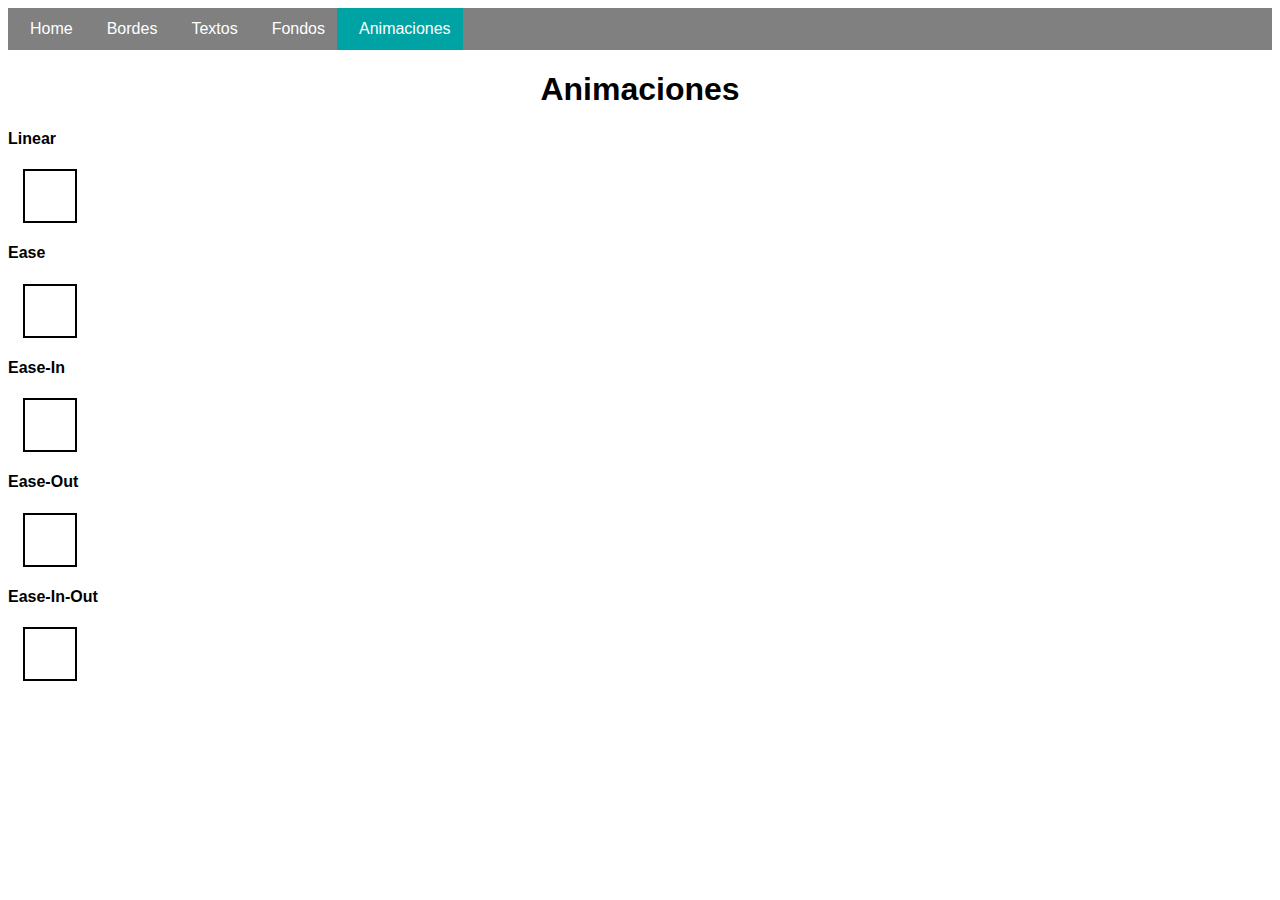
<file: animaciones.html>
<!DOCTYPE html>
<html lang="en">
    <head>
        <meta charset="UTF-8">
        <meta name="viewport" content="width=device-width, initial-scale=1.0">
        <link rel="stylesheet"
            href="https://cdnjs.cloudflare.com/ajax/libs/font-awesome/6.5.1/css/all.min.css"
            integrity="sha512-DTOQO9RWCH3ppGqcWaEA1BIZOC6xxalwEsw9c2QQeAIftl+Vegovlnee1c9QX4TctnWMn13TZye+giMm8e2LwA=="
            crossorigin="anonymous" referrerpolicy="no-referrer" />
        <link rel="stylesheet" href="/css/style.css">
        <link rel="stylesheet" href="/css/animaciones.css">
        <title>Proyecto CSS</title>
    </head>
    <body>

        <div class="navbar">
            <a href="index.html"><i class="fa-solid fa-house"></i>Home</a>
            <a href="bordes.html"><i class="fa-solid fa-cube"></i>Bordes</a>
            <a href="textos.html"><i class="fa-solid fa-a"></i>Textos</a>
            <a href="fondos.html"><i class="fa-solid fa-image"></i>Fondos</a>
            <a class="active" href="animaciones.html"><i class="fa-solid fa-film"></i>Animaciones</a>

            <div class="responsive">
                <i class="fa-solid fa-bars"></i>
            </div>
        </div>

        <div class="introduccion">
            <h1>Animaciones</h1>
        </div>

        <h4>Linear</h4>
        <div class="cajita linear"></div>
        <h4>Ease</h4>
        <div class="cajita ease"></div>
        <h4>Ease-In</h4>
        <div class="cajita ease-in"></div>
        <h4>Ease-Out</h4>
        <div class="cajita ease-out"></div>
        <h4>Ease-In-Out</h4>
        <div class="cajita ease-in-out"></div>
    </body>
</html>
</file>
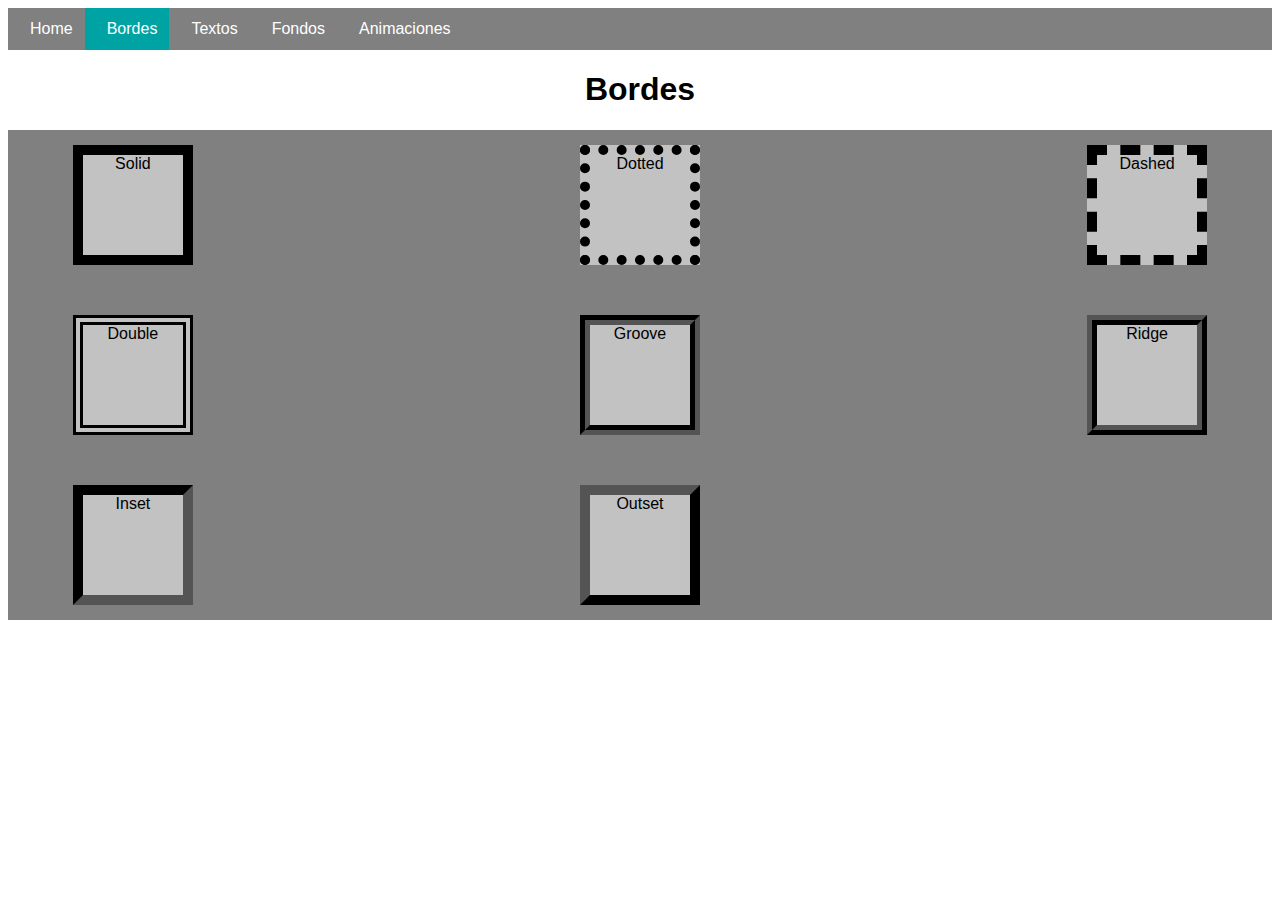
<file: bordes.html>
<!DOCTYPE html>
<html lang="en">
    <head>
        <meta charset="UTF-8">
        <meta name="viewport" content="width=device-width, initial-scale=1.0">
        <link rel="stylesheet"
            href="https://cdnjs.cloudflare.com/ajax/libs/font-awesome/6.5.1/css/all.min.css"
            integrity="sha512-DTOQO9RWCH3ppGqcWaEA1BIZOC6xxalwEsw9c2QQeAIftl+Vegovlnee1c9QX4TctnWMn13TZye+giMm8e2LwA=="
            crossorigin="anonymous" referrerpolicy="no-referrer" />
        <link rel="stylesheet" href="/css/style.css">
        <link rel="stylesheet" href="/css/bordes.css">
        <title>Proyecto CSS</title>
    </head>
    <body>

        <div class="navbar">
            <a href="index.html"><i class="fa-solid fa-house"></i>Home</a>
            <a class="active" href="bordes.html"><i class="fa-solid fa-cube"></i>Bordes</a>
            <a href="textos.html"><i class="fa-solid fa-a"></i>Textos</a>
            <a href="fondos.html"><i class="fa-solid fa-image"></i>Fondos</a>
            <a href="animaciones.html"><i class="fa-solid fa-film"></i>Animaciones</a>

            
            <div class="responsive">
                <i class="fa-solid fa-bars"></i>
            </div>
        </div>

        <div class="introduccion">
            <h1>Bordes</h1>
        </div>

        <div class="grid-container">
            <div class="cajitas solid">Solid</div>
            <div class="cajitas dotted">Dotted</div>
            <div class="cajitas dashed">Dashed</div>
            <div class="cajitas double">Double</div>
            <div class="cajitas groove">Groove</div>
            <div class="cajitas ridge">Ridge</div>
            <div class="cajitas inset">Inset</div>
            <div class="cajitas outset">Outset</div>
        </div>

    </body>
</html>
</file>
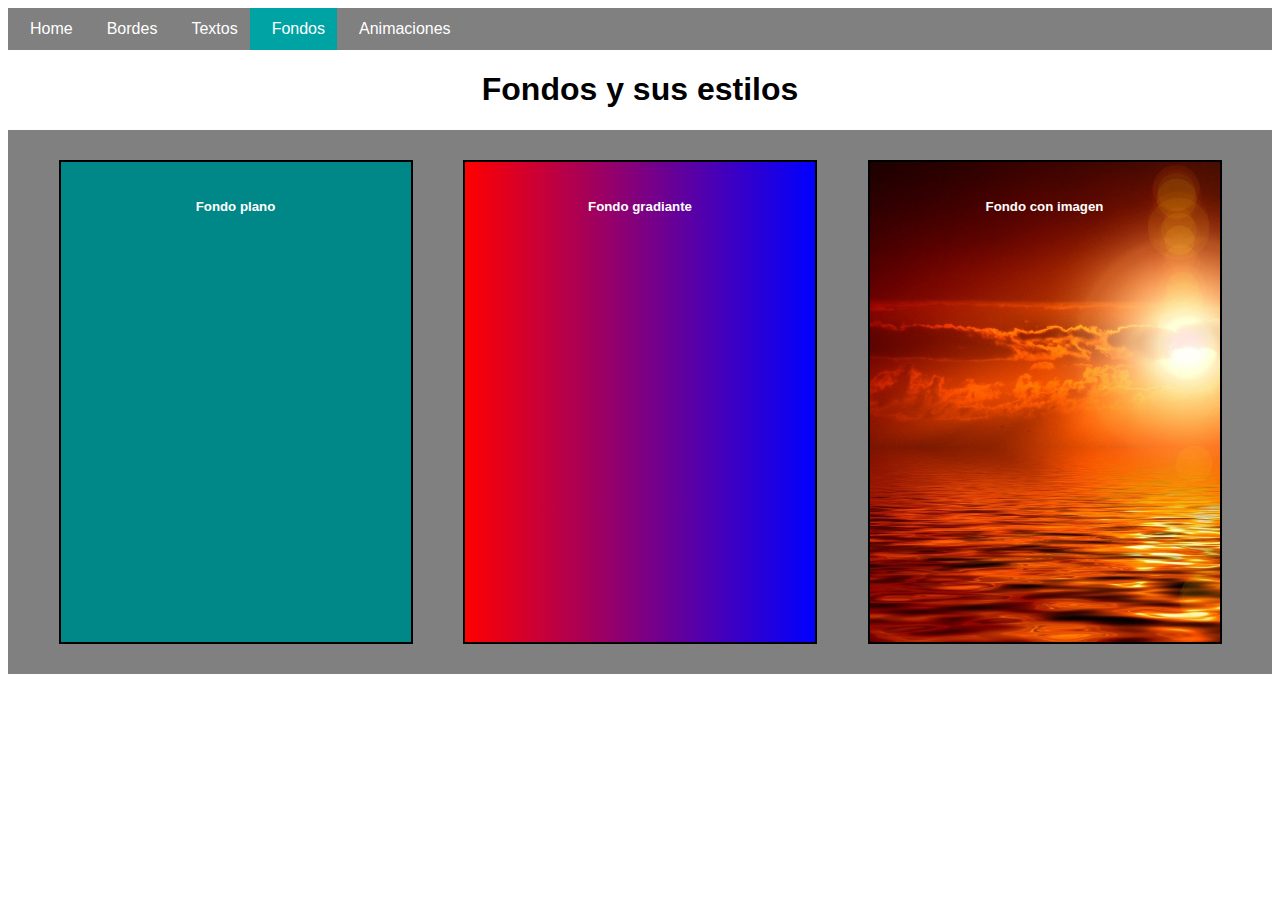
<file: fondos.html>
<!DOCTYPE html>
<html lang="en">
    <head>
        <meta charset="UTF-8">
        <meta name="viewport" content="width=device-width, initial-scale=1.0">
        <link rel="stylesheet"
            href="https://cdnjs.cloudflare.com/ajax/libs/font-awesome/6.5.1/css/all.min.css"
            integrity="sha512-DTOQO9RWCH3ppGqcWaEA1BIZOC6xxalwEsw9c2QQeAIftl+Vegovlnee1c9QX4TctnWMn13TZye+giMm8e2LwA=="
            crossorigin="anonymous" referrerpolicy="no-referrer" />
        <link rel="stylesheet" href="/css/style.css">
        <link rel="stylesheet" href="/css/fondos.css">
        <title>Proyecto CSS</title>
    </head>
    <body>

        <div class="navbar">
            <a href="index.html"><i class="fa-solid fa-house"></i>Home</a>
            <a href="bordes.html"><i class="fa-solid fa-cube"></i>Bordes</a>
            <a href="textos.html"><i class="fa-solid fa-a"></i>Textos</a>
            <a class="active" href="fondos.html"><i class="fa-solid fa-image"></i>Fondos</a>
            <a href="animaciones.html"><i class="fa-solid fa-film"></i>Animaciones</a>

            
            <div class="responsive">
                <i class="fa-solid fa-bars"></i>
            </div>
        </div>

        <div class="introduccion">
            <h1>Fondos y sus estilos</h1>
        </div>

        <div class="grid-container3">
            <div class="plano"><h5>Fondo plano </h5></div>
            <div class="gradiante"><h5>Fondo gradiante</h5></div>
            <div class="imagen"><h5>Fondo con imagen</h5></div>
        </div>


    </body>
</html>
</file>
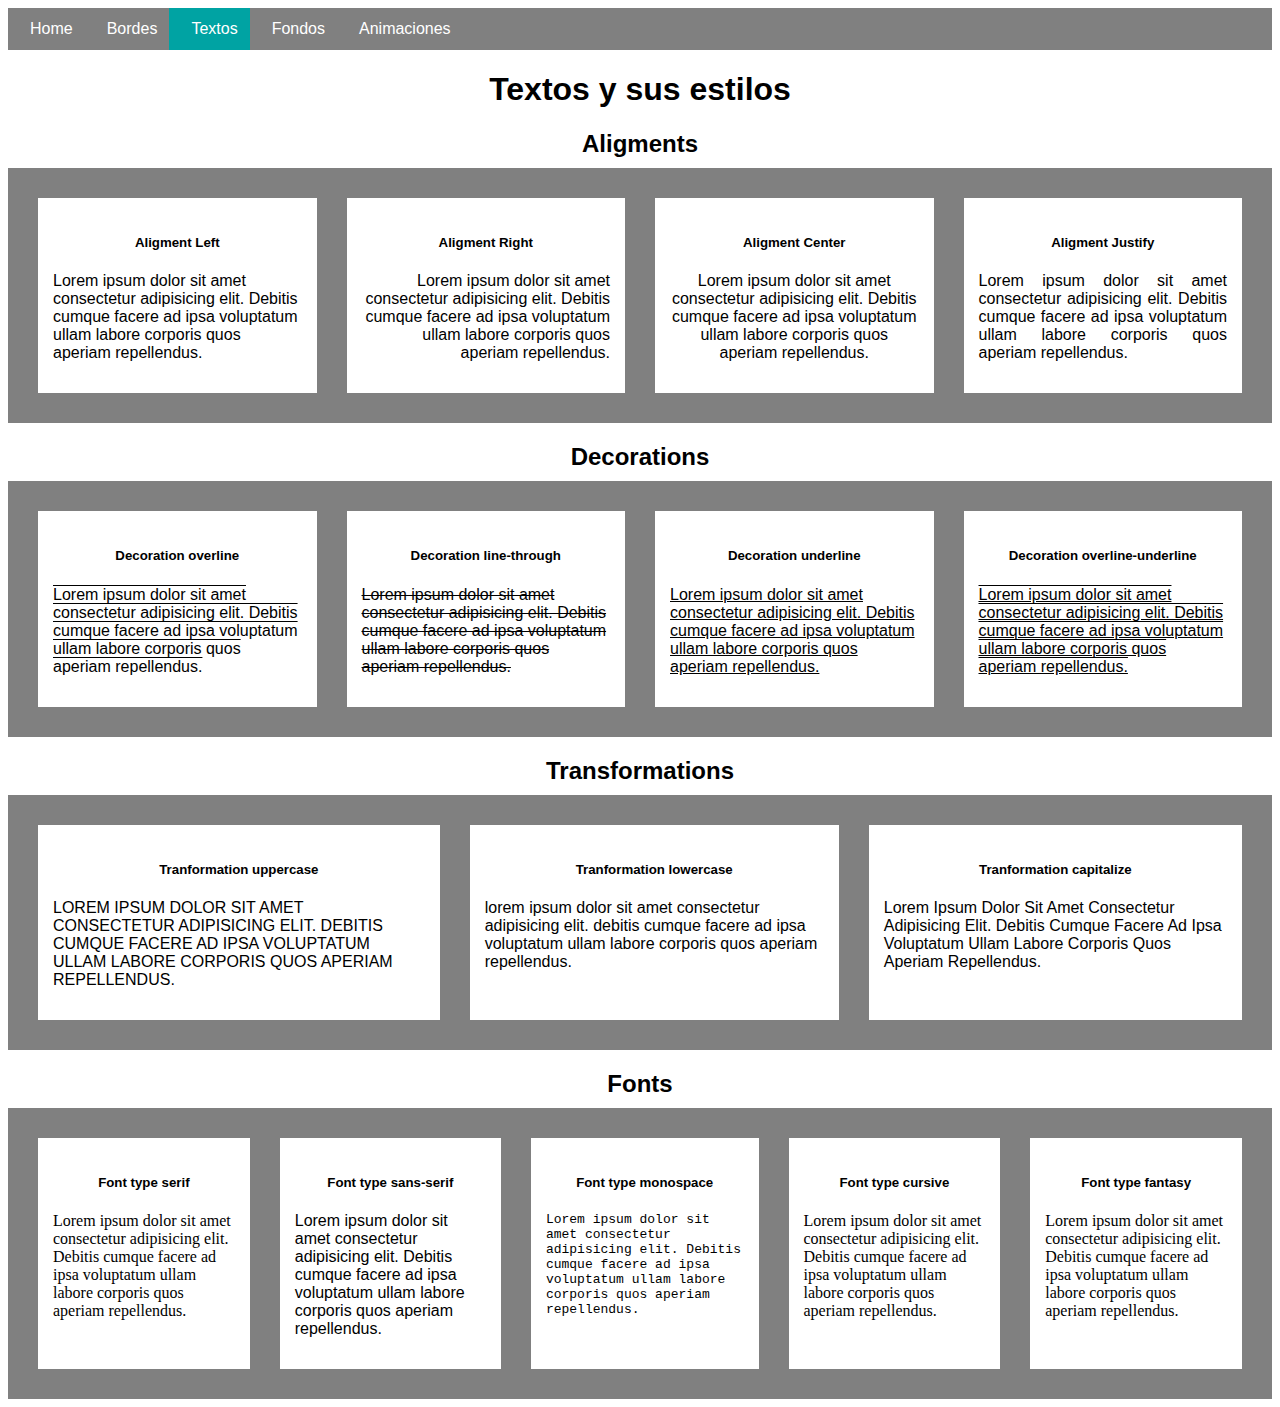
<file: textos.html>
<!DOCTYPE html>
<html lang="en">
    <head>
        <meta charset="UTF-8">
        <meta name="viewport" content="width=device-width, initial-scale=1.0">
        <link rel="stylesheet"
            href="https://cdnjs.cloudflare.com/ajax/libs/font-awesome/6.5.1/css/all.min.css"
            integrity="sha512-DTOQO9RWCH3ppGqcWaEA1BIZOC6xxalwEsw9c2QQeAIftl+Vegovlnee1c9QX4TctnWMn13TZye+giMm8e2LwA=="
            crossorigin="anonymous" referrerpolicy="no-referrer" />
        <link rel="stylesheet" href="/css/style.css">
        <link rel="stylesheet" href="/css/textos.css">
        <title>Proyecto CSS</title>
    </head>
    <body>

        <div class="navbar">
            <a href="index.html"><i class="fa-solid fa-house"></i>Home</a>
            <a href="bordes.html"><i class="fa-solid fa-cube"></i>Bordes</a>
            <a class="active" href="textos.html"><i class="fa-solid fa-a"></i>Textos</a>
            <a href="fondos.html"><i class="fa-solid fa-image"></i>Fondos</a>
            <a href="animaciones.html"><i class="fa-solid fa-film"></i>Animaciones</a>

            
            <div class="responsive">
                <i class="fa-solid fa-bars"></i>
            </div>
        </div>

        <div class="introduccion">
            <h1>Textos y sus estilos</h1>
        </div>

        <h4 class="center">Aligments</h4>
        <div class="grid-container4">
            <div><h5>Aligment Left</h5><p class="left">Lorem ipsum dolor sit amet consectetur adipisicing elit. Debitis cumque facere ad ipsa voluptatum ullam labore corporis quos aperiam repellendus.</p></div>
            <div><h5>Aligment Right</h5><p class="right">Lorem ipsum dolor sit amet consectetur adipisicing elit. Debitis cumque facere ad ipsa voluptatum ullam labore corporis quos aperiam repellendus.</p></div>
            <div><h5>Aligment Center</h5><p class="center">Lorem ipsum dolor sit amet consectetur adipisicing elit. Debitis cumque facere ad ipsa voluptatum ullam labore corporis quos aperiam repellendus.</p></div>
            <div><h5>Aligment Justify</h5><p class="justify">Lorem ipsum dolor sit amet consectetur adipisicing elit. Debitis cumque facere ad ipsa voluptatum ullam labore corporis quos aperiam repellendus.</p></div>
        </div>

        <h4 class="center">Decorations</h4>
        <div class="grid-container4">
            <div><h5>Decoration overline</h5><p class="overline">Lorem ipsum dolor sit amet consectetur adipisicing elit. Debitis cumque facere ad ipsa voluptatum ullam labore corporis quos aperiam repellendus.</p></div>
            <div><h5>Decoration line-through</h5><p class="line-through">Lorem ipsum dolor sit amet consectetur adipisicing elit. Debitis cumque facere ad ipsa voluptatum ullam labore corporis quos aperiam repellendus.</p></div>
            <div><h5>Decoration underline</h5><p class="underline">Lorem ipsum dolor sit amet consectetur adipisicing elit. Debitis cumque facere ad ipsa voluptatum ullam labore corporis quos aperiam repellendus.</p></div>
            <div><h5>Decoration overline-underline</h5><p class="overline-underline">Lorem ipsum dolor sit amet consectetur adipisicing elit. Debitis cumque facere ad ipsa voluptatum ullam labore corporis quos aperiam repellendus.</p></div>
        </div>

        <h4 class="center">Transformations</h4>
        <div class="grid-container3">
            <div><h5>Tranformation uppercase</h5><p class="uppercase">Lorem ipsum dolor sit amet consectetur adipisicing elit. Debitis cumque facere ad ipsa voluptatum ullam labore corporis quos aperiam repellendus.</p></div>
            <div><h5>Tranformation lowercase</h5><p class="lowercase">Lorem ipsum dolor sit amet consectetur adipisicing elit. Debitis cumque facere ad ipsa voluptatum ullam labore corporis quos aperiam repellendus.</p></div>
            <div><h5>Tranformation capitalize</h5><p class="capitalize">Lorem ipsum dolor sit amet consectetur adipisicing elit. Debitis cumque facere ad ipsa voluptatum ullam labore corporis quos aperiam repellendus.</p></div>
        </div>

        <h4 class="center">Fonts</h4>
        <div class="grid-container5">
            <div><h5>Font type serif</h5><p class="serif">Lorem ipsum dolor sit amet consectetur adipisicing elit. Debitis cumque facere ad ipsa voluptatum ullam labore corporis quos aperiam repellendus.</p></div>
            <div><h5>Font type sans-serif</h5><p class="sans-serif">Lorem ipsum dolor sit amet consectetur adipisicing elit. Debitis cumque facere ad ipsa voluptatum ullam labore corporis quos aperiam repellendus.</p></div>
            <div><h5>Font type monospace</h5><p class="monospace">Lorem ipsum dolor sit amet consectetur adipisicing elit. Debitis cumque facere ad ipsa voluptatum ullam labore corporis quos aperiam repellendus.</p></div>
            <div><h5>Font type cursive</h5><p class="cursive">Lorem ipsum dolor sit amet consectetur adipisicing elit. Debitis cumque facere ad ipsa voluptatum ullam labore corporis quos aperiam repellendus.</p></div>
            <div><h5>Font type fantasy</h5><p class="fantasy">Lorem ipsum dolor sit amet consectetur adipisicing elit. Debitis cumque facere ad ipsa voluptatum ullam labore corporis quos aperiam repellendus.</p></div>
        </div>
        

    </body>
</html>
</file>
<file: css/style.css>
body{
    font-family: Arial, Helvetica, sans-serif;
}

.navbar{
    width: 100%;
    background: grey;
    overflow: auto;
}

.navbar a{
    float: left;
    padding: 12px;
    color: white;
    text-decoration: none;
}

.navbar a:hover{
    background-color: rgb(0, 163, 163);
}

.active{
    background-color: rgb(0, 163, 163);
}

.responsive{
    display: none;
    cursor: pointer;
}

i{
    margin: 0 5px;
}

@media (max-width:600px){
    .responsive{
        display: block;
        float: right;
        padding: 12px;
    }
    a{
        display: none;
    }
}

.introduccion{
    text-align: center;
    margin: 0 15%;

}
</file>
<file: css/animaciones.css>
.cajita {
    margin: 15px;
    border: 2px solid black;
    width: 50px;
    height: 50px;
    position: relative;
}

@keyframes ejemplo {
    from {
        left: 0;
        background-color: red;
    }

    to {
        left: 50%;
        background-color: blue;
    }
}

.linear {
    animation: ejemplo 2s linear infinite alternate;
}

.ease {
    animation: ejemplo 2s ease infinite alternate;
}

.ease-in {
    animation: ejemplo 2s ease-in infinite alternate;
}

.ease-out {
    animation: ejemplo 2s ease-out infinite alternate;
}

.ease-in-out {
    animation: ejemplo 2s ease-in-out infinite alternate;
}
</file>
<file: css/bordes.css>
.grid-container{
    display: grid;
    grid-template-columns: 33% 33% auto;
    gap: 50px;
    background-color: grey;
    padding: 15px;
    justify-content: space-evenly;
}

.grid-container > div{
    background-color: rgb(194, 194, 194);
    text-align: center;
}

.cajitas{
    width: 100px;
    height: 100px;
}

.solid{
    border: 10px solid black;
}
.dotted{
    border: 10px dotted black;
}
.dashed{
    border: 10px dashed black;
}
.double{
    border: 10px double black;
}
.groove{
    border: 10px groove black;
}
.ridge{
    border: 10px ridge black;
}
.inset{
    border: 10px inset black;
}
.outset{
    border: 10px outset black;
}
</file>
<file: css/fondos.css>
.grid-container3{
    display: grid;
    grid-template-columns: auto auto auto;
    background-color: grey;
    padding: 15px;
    justify-content: space-evenly;
} 

.grid-container3 > div{
    width: 25vw;
    height: 50vh;
    margin: 15px;
    padding: 15px;
    border: 2px solid black;
}

.plano{
    background-color: rgb(0, 135, 135);
}
.gradiante{
    background: linear-gradient(to right, red, blue);
}
.imagen{
    background-image: url(/assets/img/sol.jpg);
    background-size: cover;
    background-repeat: no-repeat;
    
}

h5{
    text-align: center;
    color: white;
}
</file>
<file: css/textos.css>
.grid-container4{
    display: grid;
    grid-template-columns: auto auto auto auto;
    background-color: grey;
    padding: 15px;
    justify-content: space-evenly;
} 

.grid-container4 > div{
    margin: 15px;
    padding: 15px;
    background-color: white;
}

.left{
    text-align: left;
}
.right{
    text-align: right;
}
.center{
    text-align: center;
}
.justify{
    text-align: justify;
}

h5{
    text-align: center;
}

h4{
    font-size: 24px;
    margin: 20px 0 10px 0;
}


.overline{
    text-decoration: overline;
}
.line-through{
    text-decoration: line-through;
}
.underline{
    text-decoration: underline;
}
.overline-underline{
    text-decoration: overline underline;
}




.grid-container3{
    display: grid;
    grid-template-columns: auto auto auto;
    background-color: grey;
    padding: 15px;
    justify-content: space-evenly;
} 

.grid-container3 > div{
    margin: 15px;
    padding: 15px;
    background-color: white;
}


.uppercase{
    text-transform: uppercase;
}
.lowercase{
    text-transform: lowercase;
}
.capitalize{
    text-transform: capitalize;
}



.grid-container5{
    display: grid;
    grid-template-columns: auto auto auto auto auto;
    background-color: grey;
    padding: 15px;
    justify-content: space-evenly;
} 

.grid-container5 > div{
    margin: 15px;
    padding: 15px;
    background-color: white;
}


.serif{
    font-family: serif;
}

.sans-serif{
    font-family: sans-serif;
}
.monospace{
    font-family: monospace;
}
.cursive{
    font-family: lucida handwriting, cursive;
}
.fantasy{
    font-family: fantasy;
}
</file>
